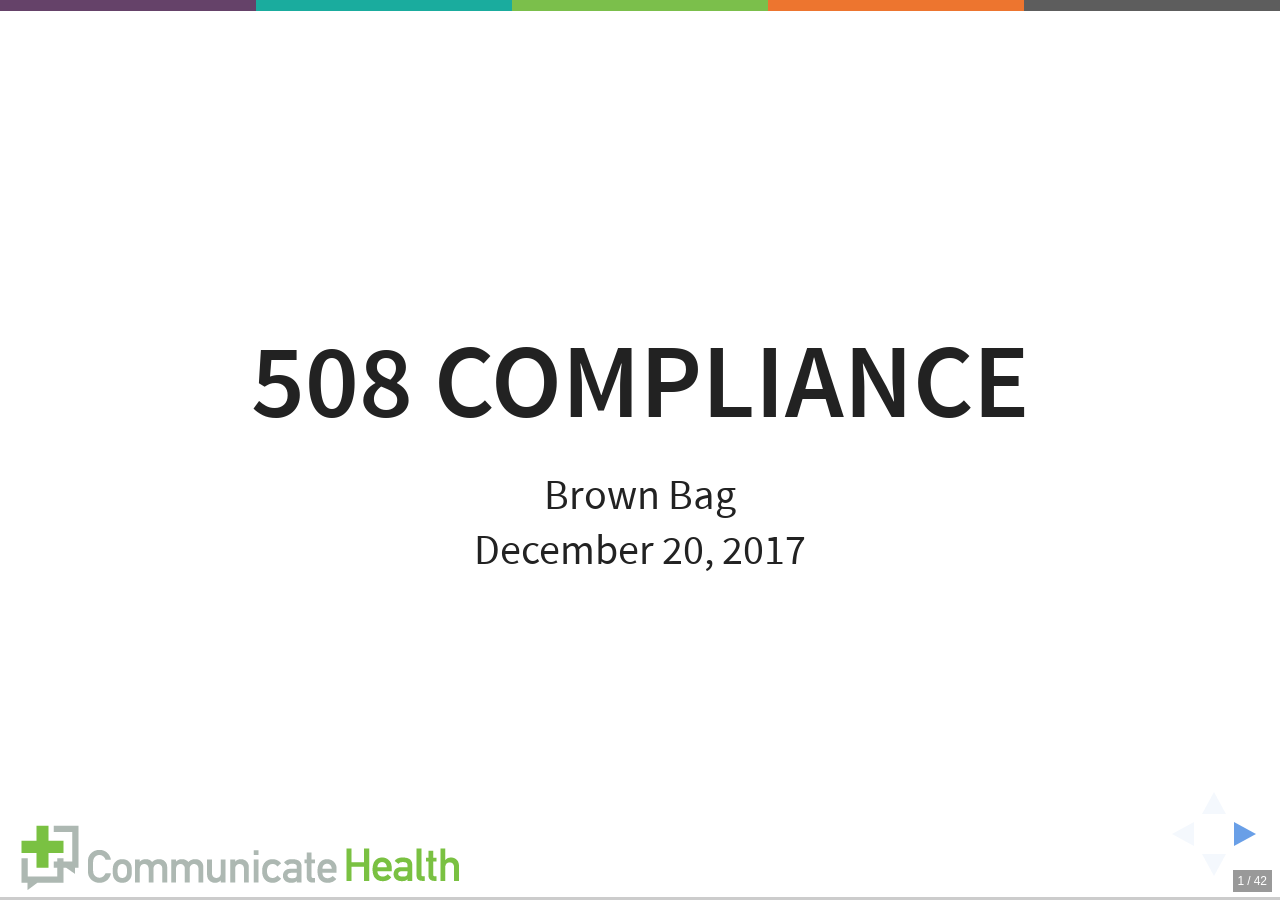
<file: 508-brown-bag/index.html>
<!doctype html>
<html lang="en">
	<head>
		<meta charset="utf-8">
		<meta name="viewport" content="width=device-width, initial-scale=1.0, maximum-scale=1.0, user-scalable=no">

		<title>508 Compliance Brown Bag</title>

		<link rel="stylesheet" href="css/reveal.css">
		<link rel="stylesheet" href="css/theme/brown-bag.css">

		<!-- Theme used for syntax highlighting of code -->
		<link rel="stylesheet" href="lib/css/zenburn.css">

		<!-- Printing and PDF exports -->
		<script>
			var link = document.createElement( 'link' );
			link.rel = 'stylesheet';
			link.type = 'text/css';
			link.href = window.location.search.match( /print-pdf/gi ) ? 'css/print/pdf.css' : 'css/print/paper.css';
			document.getElementsByTagName( 'head' )[0].appendChild( link );
		</script>
	</head>
	<body>
		<div class="reveal">
			<div class="slides">
				<section>
          <h1>508 Compliance</h1>
          <p>Brown Bag<br />
            December 20, 2017</p>
        </section>

        <section>
          <div class="unreal">
          <h2>508? What is 508?</h2>
          </div>
        </section>

        <section>
          <div class="unreal">
          <h2>Section 508 of the Rehabilitation Act of 1973</h2>
          <p>In 1998, Congress amended the Rehabilitation Act of 1973 to require Federal agencies to make their electronic and information technology accessible to people with disabilities.</p>
          <p><a href="https://www.section508.gov/content/learn/laws-and-policies" target="_blank">https://www.section508.gov/content/learn/laws-and-policies</a></p>
          </div>
        </section>

        <section>
          <div class="unreal">
          <h2>508 is about accessibility</h2>
          </div>
        </section>

        <section>
          <div class="unreal">
          <p>At CH, we often use "508" and "accessibility" to describe the same things.</p>
          <p>Accessibility is a concept that stretches beyond the specific guidelines of Section 508.</p>
          </div>
        </section>

        <section>
          <div class="unreal">
          <p>Online you may see accessiblity mentioned in shorthand as "a11y".</p>
          </div>
        </section>

        <section>
          <div class="unreal">
          <p>User-centered design is core to our work at CH.</p>
          <p>We consider the intentions and goals of our users in that process. The abilities and limitations that users bring to our work can affect their experience in many ways.</p>
          </div>
        </section>

        <section>
          <div class="unreal">
          <p>What are some user limitations that come to mind?</p>
          </div>
        </section>

        <section>
          <div class="unreal">
          <p><strong>P</strong> has Multiple Sclerosis, which affects both her vision and her ability to control a mouse. She often gets tingling in her hands that makes using a standard computer mouse for a long period of time painful and difficult.</p>
          </div>
        </section>

        <section>
          <div class="unreal">
          <p><strong>M</strong> can’t consistently tell her left from her right. Neither can 15% of adults, according to some reports. Directions on the web that tell her to go to the top left corner of the screen don’t harm her, they just momentarily make her feel stupid.</p>
          </div>
        </section>

        <section>
          <div class="unreal">
          <p><strong>Z</strong> doesn’t have what you would consider a disability. He has twins under the age of one. He’s a stay-at-home dad who has a grabby child in one arm and if he’s lucky one or two fingers free on the other hand to navigate his iPad or turn Siri on.</p>
          </div>
        </section>

        <section>
          <div class="unreal">
          <p>An Alphabet of Accessibility Issues</p>
          <p><a href="https://the-pastry-box-project.net/anne-gibson/2014-july-31" target="_blank">https://the-pastry-box-project.net/anne-gibson/2014-july-31</a></p>
          </div>
        </section>

        <section>
          <div class="unreal">
          <p>Permanent or temporary, everyone experiences limitations.</p>
          </div>
        </section>

        <section>
          <div class="unreal">
          <p>What tools and devices are used by people with special needs (temporary or permanent)?</p>
          </div>
        </section>

        <section>
          <div class="unreal">
          <p>Accessibility exists on a spectrum - <strong>you can always find ways to improve accessibility if you look hard enough.</strong></p>
          <p>It is easier to identify something that is not accessible. Much harder to say without a doubt "this is accessible".</p>
          </div>
        </section>

        <section>
          <div class="unreal">
          <h2>General accessibility concepts</h2>
          </div>
        </section>

        <section>
          <div class="unreal">
          <h2>Color contrast</h2>

          <p>The W3C Guidelines require an appropriate amount of contrast between on-screen text and it’s background.</p>
          </div>
        </section>

        <section>
          <div class="unreal">
          <h2>The magic ratios:</h2>
          <ul>
            <li>3:1 (text over 18pt, or bold)</li>
            <li>4.5:1 (all text, baseline for most clients)</li>
            <li>7:1 (hard mode)</li>
          </ul>
          </div>
        </section>

        <section>
          <div class="unreal">
          <p>Per the W3C Guideline 1.4</p>
          <p><strong>Distinguishable:</strong> Make it easier for users to see and hear content including separating foreground from background.</p>
          </div>
        </section>
        <section>
          <div class="unreal">
          <ul>
            <li><strong>1.4.3 Contrast (Minimum):</strong> The visual presentation of text and images of text has a contrast ratio of at least 4.5:1, except for the following: (Level AA)</li>
            <li><strong>Large Text:</strong> Large-scale text and images of large-scale text have a contrast ratio of at least 3:1;</li>
            <li><strong>Incidental:</strong> Text or images of text that are part of an inactive user interface component, that are pure decoration, that are not visible to anyone, or that are part of a picture that contains significant other visual content, have no contrast requirement.</li>
</ul>
</div>
</section>
<section>
  <div class="unreal">
  <ul>
            <li><strong>Logotypes:</strong> Text that is part of a logo or brand name has no minimum contrast requirement.</li>
            <li><em>Note:</em> If the logo is an image, Logotypes (text that is part of a logo or brand name) are considered essential.</li>
          </ul>
          </div>
        </section>

        <section>
          <div class="unreal">
          <ul>
            <li><strong>1.4.6 Contrast (Enhanced):</strong> The visual presentation of text and images of text has a contrast ratio of at least 7:1, except for the following: (Level AAA)</li>
            <li><strong>Large Text:</strong> Large-scale text and images of large-scale text have a contrast ratio of at least 4.5:1;</li>
          </ul>
        </div>
      </section>
      <section>
        <div class="unreal">
        <ul>
            <li><strong>Incidental:</strong> Text or images of text that are part of an inactive user interface component, that are pure decoration, that are not visible to anyone, or that are part of a picture that contains significant other visual content, have no contrast requirement.</li>
            <li><strong>Logotypes:</strong> Text that is part of a logo or brand name has no minimum contrast requirement.</li>
          </ul>
          </div>
        </section>

        <section>
          <div class="unreal">
          <h2>I am upset. How do I design things now?</h2>
          <ul>
            <li>Choose text colors that will exceed minimum contrast ratios</li>
            <li>Adjust background colors to accommodate text (e.g.; light text vs. dark background)</li>
            <li>Use lower contrast colors on non-essential items</li>
          </ul>
          </div>
        </section>

        <section>
          <div class="unreal">
          <h2>Color contrast tools</h2>
          <h2><img src="img/cca.png" alt="Color Contrast Analyser"></h2>
          </div>
        </section>
        <section>
          <div class="unreal">
            <h2>Color contrast tools</h2>

          <ul>
            <li><a href="https://snook.ca/technical/colour_contrast/colour.html" target="_blank">Snook.ca</a></li>
            <li><a href="https://developer.paciellogroup.com/resources/contrastanalyser/" target="_blank">Colour Contrast Analyzer</a></li>
            <li><a href="https://toolness.github.io/accessible-color-matrix/" target="_blank">Accessible Color Matrix</a></li>
            <li><a href="http://colorsafe.co/" target="_blank">Colorsafe.co</a></li>
          </ul>
          </div>
        </section>

        <section>
          <div class="unreal">
          <h2>Contrast Takeaways</h2>
          <ul>
            <li>Contrast concerns text and it&rsquo;s background</li>
            <li>4.5:1 is typically the minimum</li>
            <li>Non-essential elements and images do not fall under this rule (but that doesn&rsquo;t mean we should ignore contrast)</li>
            <li>Make liberal use of contrast tools to ensure you&rsquo;re meeting proper contrast ratios</li>
          </ul>
          </div>
        </section>

        <section>
          <div class="unreal">
          <h2>Microsoft Word</h2>
          <p class="center"><a href="examples/security-vulnerability-response-plan.docx">Sample accessible Word doc</a>
          </div>
        </section>

        <section>
          <div class="unreal">
          <p>Use word styles!</p>
          <p>Don't put extra spaces between paragraphs</p>
          <p>Add meta tags</p>
          </div>
        </section>

        <section>
          <div class="unreal">
          <h2>Microsoft PowerPoint</h2>
          <p class="center"><a href="examples/ODPHP-hosting-recommendations-2017.pptx">Sample accessible Powerpoint</a>
          </div>
        </section>

        <section>
          <div class="unreal">
          <p>Make sure that all text shows up in the Outline view (in the right order)</p>
          </div>
        </section>

        <section>
          <div class="unreal">
          <h2>PDF</h2>
          </div>
        </section>

        <section>
          <div class="unreal">
          <p class="center">Stuff you do in InDesign/Word will carry over (for the most part)<br><img src="img/indesign.png" alt="indesign"></p>
          </div>
        </section>

        <section>
          <div class="unreal">
          <h2>Information that gets included in PDF</h2>
          <ul>
            <li>Text (paragraph) styles</li>
            <li>Alt text</li>
            <li>Tags</li>
            <li>File info (get from your PM)</li>
          </ul>

          <p><a href="https://communicatehealth.box.com/s/51sbdhupnes8by5abm8knkyiv1pdyj70" target="_blank">You can find in-the-weeds resources (including videos!) here.</a></p>
          </div>
        </section>

        <section>
          <div class="unreal">
          <h2>Video</h2>
          </div>
        </section>

        <section>
          <div class="unreal">
          <p>Timed transcript</p>
          <p>On screen text screen should match text being read</p>
          </div>
        </section>


        <section>
          <div class="unreal">
          <h2>On the web</h2>
          <ul>
            <li>hiding content visually</li>
            <li>tab order</li>
            <li>focus, hover states</li>
            <li>form accessibility/validation</li>
            <li>caution with interactive components</li>
          </ul>
          </div>
        </section>

        <section>
          <div class="unreal">
          <p>Let&rsquo;s look at some <a href="examples/index.html" target="_blank">specific 508 examples and considerations</a>.</p>
          </div>
        </section>

        <section>
          <div class="unreal">
          <h2>Complex interactions</h2>
          <p>ONC slideshow:<br><a href="https://www.healthit.gov/playbook/pe/infographic-2/" target="_blank">https://www.healthit.gov/playbook/pe/infographic-2/</a></p>
          </div>
        </section>

        <section>
          <div class="unreal">
          <h2>Tools to identify accessibility issues</h2>
          <p><a href="https://communicatehealth.github.io/2015/06/accessibility-testing/" target="_blank">https://communicatehealth.github.io/2015/06/accessibility-testing/</a></p>
          <p><a href="https://communicatehealth.github.io/2016/01/QC-extensions/" target="_blank">https://communicatehealth.github.io/2016/01/QC-extensions/</a></p>
          </div>
        </section>

        <section>
          <div class="unreal">
          <p>What can we do to accommodate and make our work inclusive?</p>
          <p>This is the primary goal of accessibility.</p>
          </div>
        </section>

        <section>
          <div class="unreal">
          <h2>Q&amp;A</h2>
          </div>
        </section>

			</div>
		</div>

		<script src="lib/js/head.min.js"></script>
		<script src="js/reveal.js"></script>

		<script>
			// More info about config & dependencies:
			// - https://github.com/hakimel/reveal.js#configuration
			// - https://github.com/hakimel/reveal.js#dependencies
			Reveal.initialize({
        history: true,
        transition: 'fade', // none/fade/slide/convex/concave/zoom
        slideNumber: 'c/t',
        width: "100%",
        height: "100%",
        margin: 0,
        minScale: 1,
        maxScale: 1,
				dependencies: [
					{ src: 'plugin/markdown/marked.js' },
					{ src: 'plugin/markdown/markdown.js' },
					{ src: 'plugin/notes/notes.js', async: true },
					{ src: 'plugin/highlight/highlight.js', async: true, callback: function() { hljs.initHighlightingOnLoad(); } }
				]
			});
		</script>
	</body>
</html>
</file>
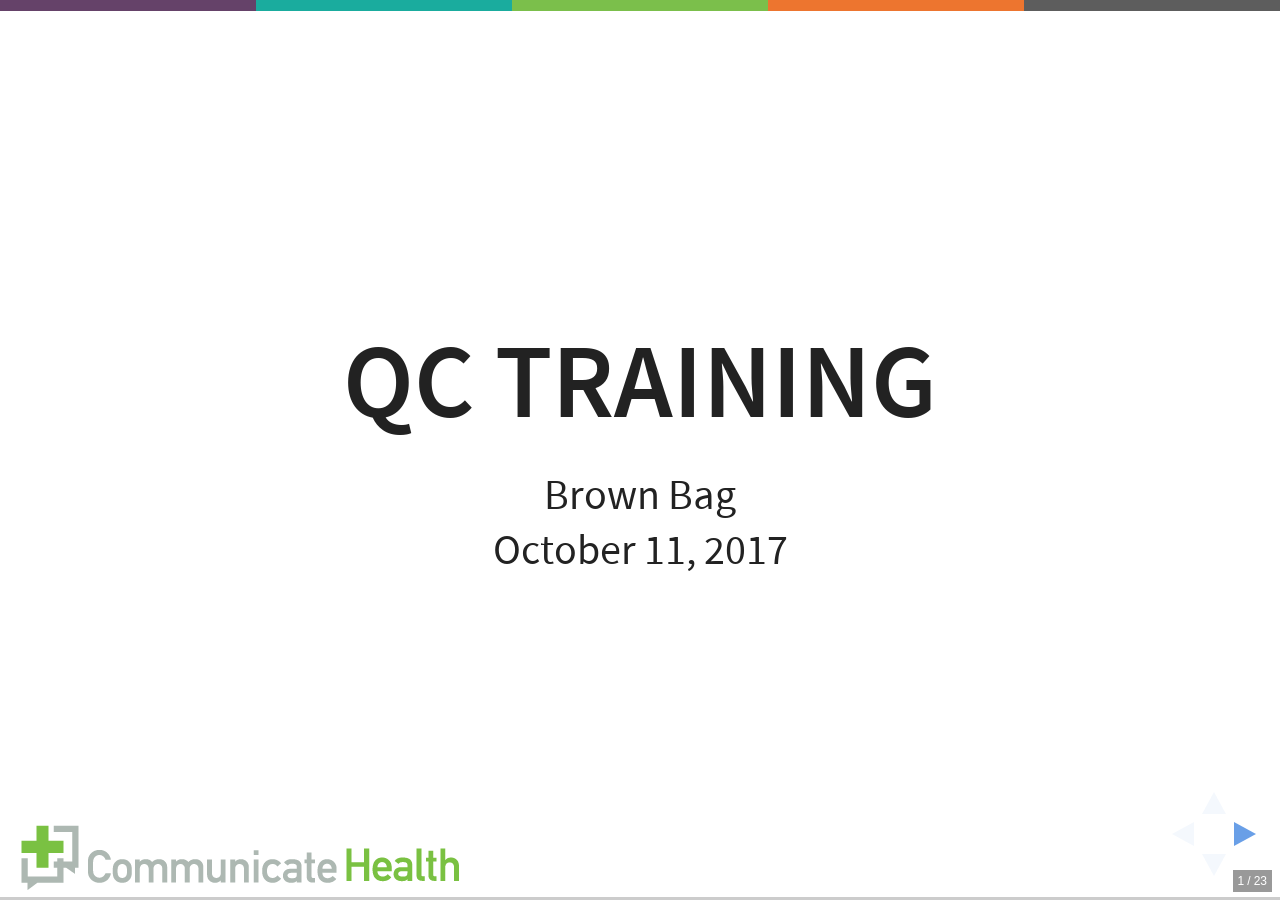
<file: qc-brown-bag/index.html>
<!doctype html>
<html lang="en">
	<head>
		<meta charset="utf-8">
		<meta name="viewport" content="width=device-width, initial-scale=1.0, maximum-scale=1.0, user-scalable=no">

		<title>QC Training Brown Bag</title>

		<link rel="stylesheet" href="css/reveal.css">
		<link rel="stylesheet" href="css/theme/brown-bag.css">

		<!-- Theme used for syntax highlighting of code -->
		<link rel="stylesheet" href="lib/css/zenburn.css">

		<!-- Printing and PDF exports -->
		<script>
			var link = document.createElement( 'link' );
			link.rel = 'stylesheet';
			link.type = 'text/css';
			link.href = window.location.search.match( /print-pdf/gi ) ? 'css/print/pdf.css' : 'css/print/paper.css';
			document.getElementsByTagName( 'head' )[0].appendChild( link );
		</script>
	</head>
	<body>
		<div class="reveal">
			<div class="slides">
				<section>
          <h1>QC Training</h1>
          <p>Brown Bag<br />
            October 11, 2017</p>
        </section>

        <section><h2>Warm up</h2></section>

        <section data-background-image="img/photo-hunt.jpg"></section>

        <section>
          <div class="float-left">
            <p>Word doc</p>
            <img data-src="img/word.png" alt="Word document to compare to a webpage">
          </div>
          <div class="float-right">
            <p>Webpage</p>
            <img data-src="img/word-webpage.png" alt="webpage to compare to a word doc">
          </div>
        </section>

        <section>
          <div class="float-left">
            <p>Mockup</p>
            <img data-src="img/mockup.png" alt="mockup to compare to a webpage">
          </div>
          <div class="float-right">
            <p>Webpage</p>
            <img data-src="img/webpage.png" alt="webpage to compare to a mockup">
          </div>
        </section>

        <section>
          <p>Billquick Report</p>
          <img data-src="img/billquick.png" alt="Billquick report">
        </section>

        <section>
          <div class="float-left">
            <img data-src="img/giraffe-left.jpg" alt="giraffe left for photo hunt">
          </div>
          <div class="float-right">
            <img data-src="img/giraffe-right.jpg" alt="giraffer right for photo hunt">
          </div>
        </section>

        <section>
          <div class="float-left">
            <img data-src="img/giraffe-left-circled.jpg" alt="giraffe left with changes marked">
          </div>
          <div class="float-right">
            <img data-src="img/giraffe-right-circled.jpg" alt="giraffe right with changes marked">
          </div>
        </section>

				<section>
          <section><h2>What is QC?</h2></section>
          <section>
            <p>Checking a product to ensure that it meets:</p>
            <ul>
              <li class="fragment fade-up">The project goals/expectations</li>
              <li class="fragment fade-up">The CH standards</li>
              <li class="fragment fade-up">General best practices</li>
            </ul>
          </section>
        </section>

        <section>
          <section><h2>Why is it important?</h2></section>
          <section><p>To ensure quality products</p></section>
          <section>
            <p>Relates to how many CH values?</p>
            <ul class="indent">
              <li class="fragment fade-up">Put the user’s needs first</li>
              <li class="fragment fade-up">Make others successful</li>
              <li class="fragment fade-up">Delight clients with the final product</li>
            </ul>
          </section>
        </section>

        <section>
          <section><h2>Types of QC</h2></section>
          <section data-transition="fade-in slide-out">
            <p>Split into teams to discuss specific types of QC for your team</p>
            <ul>
              <li class="fragment fade-up">What does QC look like in your role on a project team?</li>
              <li class="fragment fade-up">What are the questions you ask when you QC?</li>
              <li class="fragment fade-up">What tools and systems do you use to QC?</li>
            </ul>
            <p class="fragment fade-up">Feel free to reference the QC List Google Doc:<br /><a href="https://communicatehealth.github.io/qc-brown-bag/qc-list.html">https://communicatehealth.github.io/qc-brown-bag/qc-list.html</a></p>
          </section>
          <section data-transition="slide">
            <table>
              <tr>
                <td>Jaya</td>
                <td>Jason</td>
                <td>Amy</td>
                <td>Corinne</td>
                <td>David</td>
                <td>Aleah</td>
                <td>Kelsey</td>
                <td>Blythe</td>
              </tr>
              <tr>
                <td>Katie</td>
                <td>Jeff</td>
                <td>Grace</td>
                <td>Janel</td>
                <td>De Lisa</td>
                <td>Alana</td>
                <td>Kim</td>
                <td>Caroline</td>
              </tr>
              <tr>
                <td>Megan</td>
                <td>Jocelyn</td>
                <td>Jenna</td>
                <td>Lizzie</td>
                <td>Elise</td>
                <td>Aria</td>
                <td>Rachel O</td>
                <td>Laura</td>
              </tr>
              <tr>
                <td>Rachel P</td>
                <td>Mike</td>
                <td>Margaret</td>
                <td>Huijuan</td>
                <td>Mareika</td>
                <td>Ayanna</td>
                <td>Sami</td>
                <td>Rebecca</td>
              </tr>
              <tr>
                <td>Katrina</td>
                <td>Vicki</td>
                <td>Nicole</td>
                <td>Raven</td>
                <td>Sarah N</td>
                <td>Luisa</td>
                <td>Beth</td>
                <td>Susan</td>
              </tr>
            </table>
          </section>
        </section>

        <section>
          <h2>Level of Deliverable</h2>
          <ul>
            <li class="fragment fade-up">Formal vs. Informal</li>
            <li class="fragment fade-up">Client vs. Internal</li>
            <li class="fragment fade-up">Static vs. Interactive/web-based</li>
          </ul>
        </section>

        <section>
          <section data-transition="concave-out">
            <h2>Making a QC Plan</h2>
            <p class="fragment fade-up">Start with the Product Brief</p>
            <p class="fragment fade-up">Turn project requirements into testable statements</p>
          </section>
          <section data-transition="concave">
            <p>Turn project requirements into testable statements</p>
            <p>Exercises</p>
            <aside class="fragment fade-right float-left">
              <h3>PPH Image Tagging</h3>
              <p><a href="http://v2.picturepublichealth.com/productdisplay/59a6e4369462f">http://v2.picturepublichealth.com/<br />productdisplay/59a6e4369462f</a></p>
              <p>When photos are tagged with a structured tag they should inherit all of the parent tags</p>
            </aside>
            <aside class="fragment fade-left float-right">
              <h3>PPH Account Creation</h3>
              <p><a href="http://v2.picturepublichealth.com/user/register">http://v2.picturepublichealth.com/user/register</a></p>
              <p>If a user attempts to create an account with a username or email address that is already registered then they should receive an error</p>
            </aside>
          </section>
        </section>

        <section>
          <section><h2>Website QC</h2></section>
          <section>
            <p>Master QC Template:</p>
            <p><a href="https://communicatehealth.github.io/qc-brown-bag/qc-template.html">https://communicatehealth.github.io/qc-brown-bag/qc-template.html</a></p>
          </section>
          <section>
            <h3>What to look for</h3>
            <p class="fragment fade-up">Requirements</p>
            <p class="fragment fade-up">Best Practices</p>
            <aside class="notes">
              <p>Health Literacy Online guidelines into a QC checklist</p>
              <p>Proper use of headers for hierarchy: H1, H2, H3, etc</p>
              <p>More space above than below a header</p>
            </aside>
          </section>
          <section><p>Automated testing</p></section>
        </section>
			</div>
		</div>

		<script src="lib/js/head.min.js"></script>
		<script src="js/reveal.js"></script>

		<script>
			// More info about config & dependencies:
			// - https://github.com/hakimel/reveal.js#configuration
			// - https://github.com/hakimel/reveal.js#dependencies
			Reveal.initialize({
        history: true,
        transition: 'fade', // none/fade/slide/convex/concave/zoom
        slideNumber: 'c/t',
        width: "100%",
        height: "100%",
        margin: 0,
        minScale: 1,
        maxScale: 1,
				dependencies: [
					{ src: 'plugin/markdown/marked.js' },
					{ src: 'plugin/markdown/markdown.js' },
					{ src: 'plugin/notes/notes.js', async: true },
					{ src: 'plugin/highlight/highlight.js', async: true, callback: function() { hljs.initHighlightingOnLoad(); } }
				]
			});
		</script>
	</body>
</html>
</file>
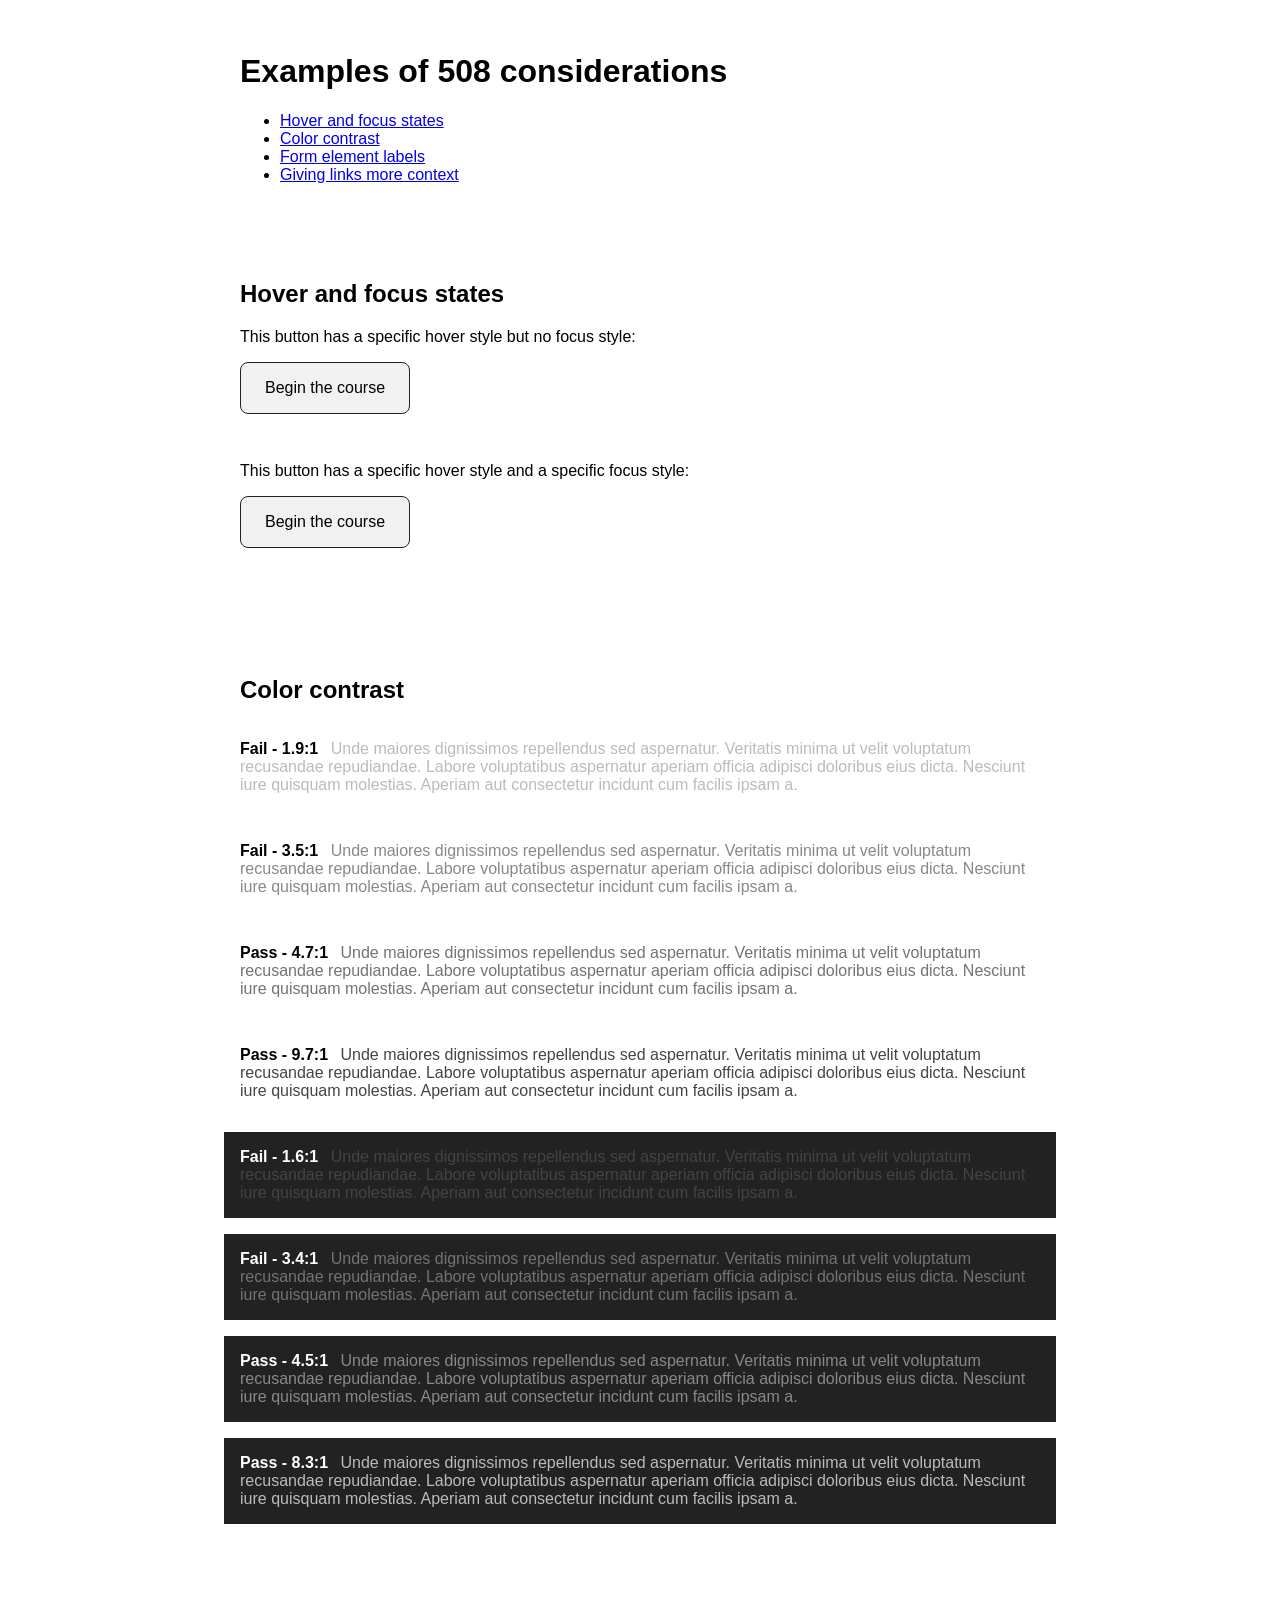
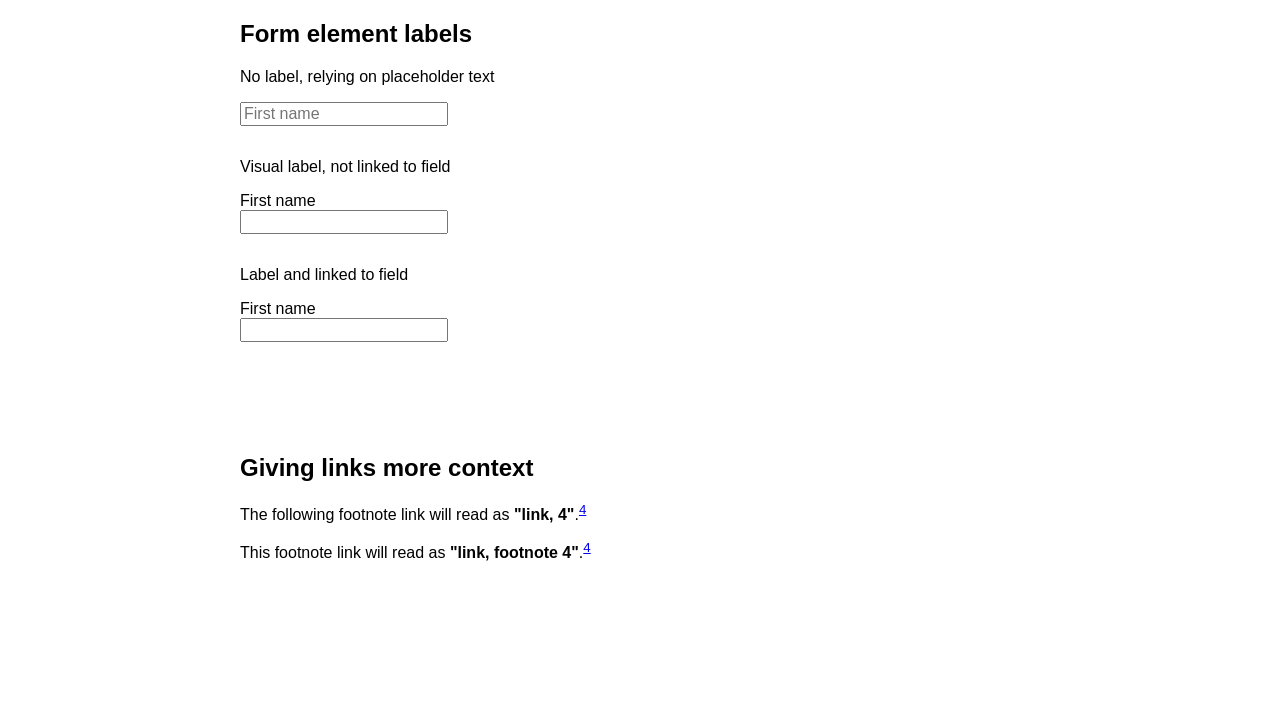
<file: 508-brown-bag/examples/index.html>
<!DOCTYPE html>
<html lang="en">
<head>
  <meta charset="utf-8">
  <meta http-equiv="X-UA-Compatible" content="IE=edge">
  <meta name="viewport" content="width=device-width, initial-scale=1">
  <title>Examples</title>
  <link rel="stylesheet" href="style.css">
</head>

<body>
<ul class="skip-links">
  <li><a href="#top">Skip to content</a></li>
</ul>

<h1>Examples of 508 considerations</h1>

<ul>
  <li><a href="#focus">Hover and focus states</a></li>
  <li><a href="#contrast">Color contrast</a></li>
  <li><a href="#input">Form element labels</a></li>
  <li><a href="#label">Giving links more context</a></li>
</ul>

<section id="content">
  <h2 id="focus">Hover and focus states</h2>

  <p>This button has a specific hover style but no focus style:</p>
  <a href="#" class="btn btn-nofocus">Begin the course</a>

  <p>This button has a specific hover style and a specific focus style:</p>
  <a href="#" class="btn btn-focus">Begin the course</a>
</section>

<section>
  <h2 id="contrast">Color contrast</h2>

  <p class="contrast contrast-1"><strong>Fail - 1.9:1</strong> Unde maiores dignissimos repellendus sed aspernatur. Veritatis minima ut velit voluptatum recusandae repudiandae. Labore voluptatibus aspernatur aperiam officia adipisci doloribus eius dicta. Nesciunt iure quisquam molestias. Aperiam aut consectetur incidunt cum facilis ipsam a.</p>

  <p class="contrast contrast-2"><strong>Fail - 3.5:1</strong> Unde maiores dignissimos repellendus sed aspernatur. Veritatis minima ut velit voluptatum recusandae repudiandae. Labore voluptatibus aspernatur aperiam officia adipisci doloribus eius dicta. Nesciunt iure quisquam molestias. Aperiam aut consectetur incidunt cum facilis ipsam a.</p>

  <p class="contrast contrast-3"><strong>Pass - 4.7:1</strong> Unde maiores dignissimos repellendus sed aspernatur. Veritatis minima ut velit voluptatum recusandae repudiandae. Labore voluptatibus aspernatur aperiam officia adipisci doloribus eius dicta. Nesciunt iure quisquam molestias. Aperiam aut consectetur incidunt cum facilis ipsam a.</p>

  <p class="contrast contrast-4"><strong>Pass - 9.7:1</strong> Unde maiores dignissimos repellendus sed aspernatur. Veritatis minima ut velit voluptatum recusandae repudiandae. Labore voluptatibus aspernatur aperiam officia adipisci doloribus eius dicta. Nesciunt iure quisquam molestias. Aperiam aut consectetur incidunt cum facilis ipsam a.</p>

  <p class="contrast contrast-dark contrast-8"><strong>Fail - 1.6:1</strong> Unde maiores dignissimos repellendus sed aspernatur. Veritatis minima ut velit voluptatum recusandae repudiandae. Labore voluptatibus aspernatur aperiam officia adipisci doloribus eius dicta. Nesciunt iure quisquam molestias. Aperiam aut consectetur incidunt cum facilis ipsam a.</p>

  <p class="contrast contrast-dark contrast-7"><strong>Fail - 3.4:1</strong> Unde maiores dignissimos repellendus sed aspernatur. Veritatis minima ut velit voluptatum recusandae repudiandae. Labore voluptatibus aspernatur aperiam officia adipisci doloribus eius dicta. Nesciunt iure quisquam molestias. Aperiam aut consectetur incidunt cum facilis ipsam a.</p>

  <p class="contrast contrast-dark contrast-6"><strong>Pass - 4.5:1</strong> Unde maiores dignissimos repellendus sed aspernatur. Veritatis minima ut velit voluptatum recusandae repudiandae. Labore voluptatibus aspernatur aperiam officia adipisci doloribus eius dicta. Nesciunt iure quisquam molestias. Aperiam aut consectetur incidunt cum facilis ipsam a.</p>

  <p class="contrast contrast-dark contrast-5"><strong>Pass - 8.3:1</strong> Unde maiores dignissimos repellendus sed aspernatur. Veritatis minima ut velit voluptatum recusandae repudiandae. Labore voluptatibus aspernatur aperiam officia adipisci doloribus eius dicta. Nesciunt iure quisquam molestias. Aperiam aut consectetur incidunt cum facilis ipsam a.</p>

</section>

<section>
  <h2 id="input">Form element labels</h2>
  <p>No label, relying on placeholder text</p>
  <p class="space-bottom"><input type="text" placeholder="First name"></p>
  <p>Visual label, not linked to field</p>
  <p class="space-bottom">First name<br><input type="text"></p>
  <p>Label and linked to field</p>
  <p class="space-bottom"><label for="firstname">First name</label><br><input id="firstname" type="text"></p>
</section>

<section>
  <h2 id="label">Giving links more context</h2>
  <p>The following footnote link will read as <strong>"link, 4"</strong>.<sup><a href="#">4</a></sup></p>
  <p>This footnote link will read as <strong>"link, footnote 4"</strong>.<sup><a href="#" aria-label="footnote 4">4</a></sup></p>
</section>

</body>
</html>
</file>
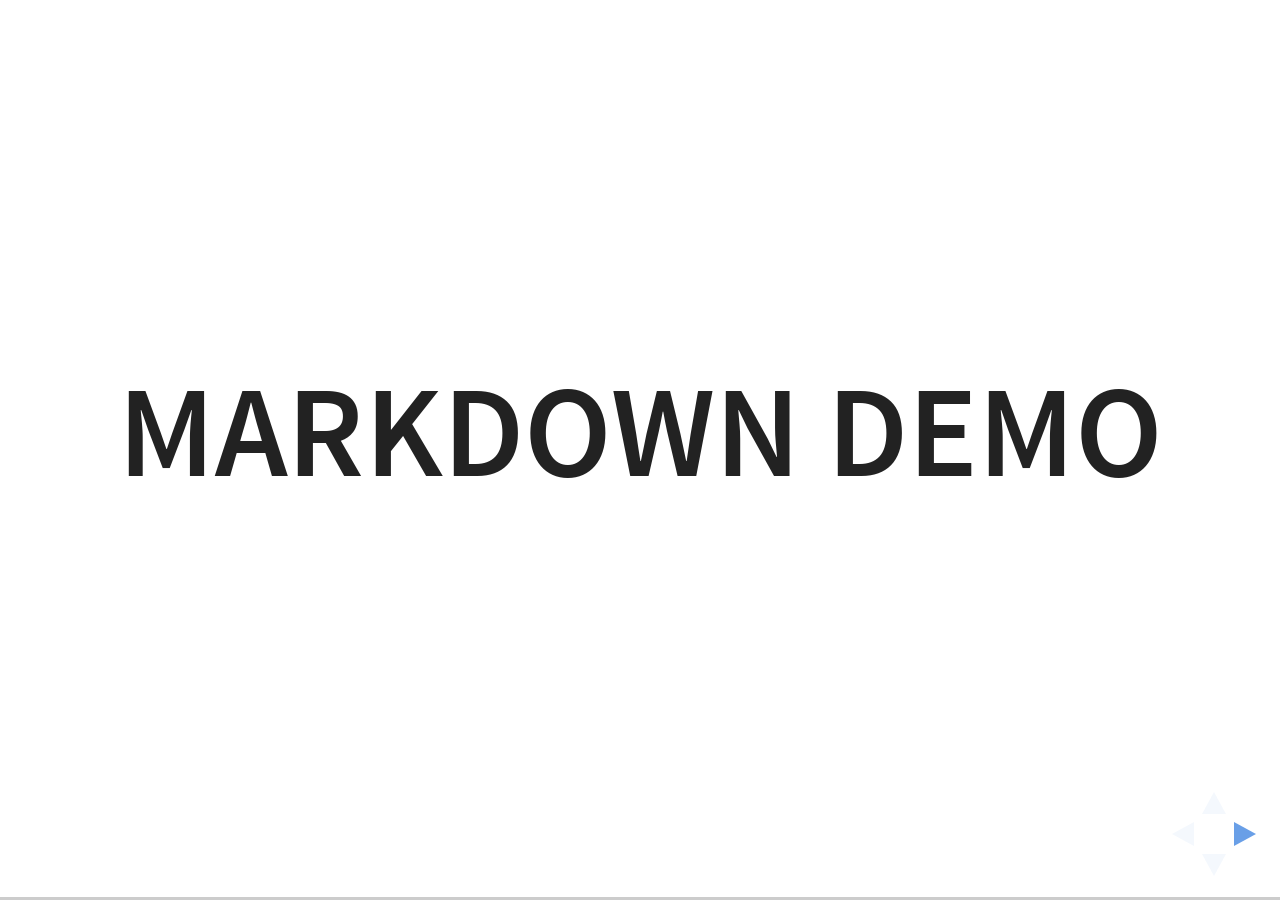
<file: 508-brown-bag/plugin/markdown/example.html>
<!doctype html>
<html lang="en">

	<head>
		<meta charset="utf-8">

		<title>reveal.js - Markdown Demo</title>

		<link rel="stylesheet" href="../../css/reveal.css">
		<link rel="stylesheet" href="../../css/theme/white.css" id="theme">

        <link rel="stylesheet" href="../../lib/css/zenburn.css">
	</head>

	<body>

		<div class="reveal">

			<div class="slides">

                <!-- Use external markdown resource, separate slides by three newlines; vertical slides by two newlines -->
                <section data-markdown="example.md" data-separator="^\n\n\n" data-separator-vertical="^\n\n"></section>

                <!-- Slides are separated by three dashes (quick 'n dirty regular expression) -->
                <section data-markdown data-separator="---">
                    <script type="text/template">
                        ## Demo 1
                        Slide 1
                        ---
                        ## Demo 1
                        Slide 2
                        ---
                        ## Demo 1
                        Slide 3
                    </script>
                </section>

                <!-- Slides are separated by newline + three dashes + newline, vertical slides identical but two dashes -->
                <section data-markdown data-separator="^\n---\n$" data-separator-vertical="^\n--\n$">
                    <script type="text/template">
                        ## Demo 2
                        Slide 1.1

                        --

                        ## Demo 2
                        Slide 1.2

                        ---

                        ## Demo 2
                        Slide 2
                    </script>
                </section>

                <!-- No "extra" slides, since there are no separators defined (so they'll become horizontal rulers) -->
                <section data-markdown>
                    <script type="text/template">
                        A

                        ---

                        B

                        ---

                        C
                    </script>
                </section>

                <!-- Slide attributes -->
                <section data-markdown>
                    <script type="text/template">
                        <!-- .slide: data-background="#000000" -->
                        ## Slide attributes
                    </script>
                </section>

                <!-- Element attributes -->
                <section data-markdown>
                    <script type="text/template">
                        ## Element attributes
                        - Item 1 <!-- .element: class="fragment" data-fragment-index="2" -->
                        - Item 2 <!-- .element: class="fragment" data-fragment-index="1" -->
                    </script>
                </section>

                <!-- Code -->
                <section data-markdown>
                    <script type="text/template">
                        ```php
                        public function foo()
                        {
                            $foo = array(
                                'bar' => 'bar'
                            )
                        }
                        ```
                    </script>
                </section>

            </div>
		</div>

		<script src="../../lib/js/head.min.js"></script>
		<script src="../../js/reveal.js"></script>

		<script>

			Reveal.initialize({
				controls: true,
				progress: true,
				history: true,
				center: true,

				// Optional libraries used to extend on reveal.js
				dependencies: [
					{ src: '../../lib/js/classList.js', condition: function() { return !document.body.classList; } },
					{ src: 'marked.js', condition: function() { return !!document.querySelector( '[data-markdown]' ); } },
                    { src: 'markdown.js', condition: function() { return !!document.querySelector( '[data-markdown]' ); } },
                    { src: '../highlight/highlight.js', async: true, callback: function() { hljs.initHighlightingOnLoad(); } },
					{ src: '../notes/notes.js' }
				]
			});

		</script>

	</body>
</html>
</file>
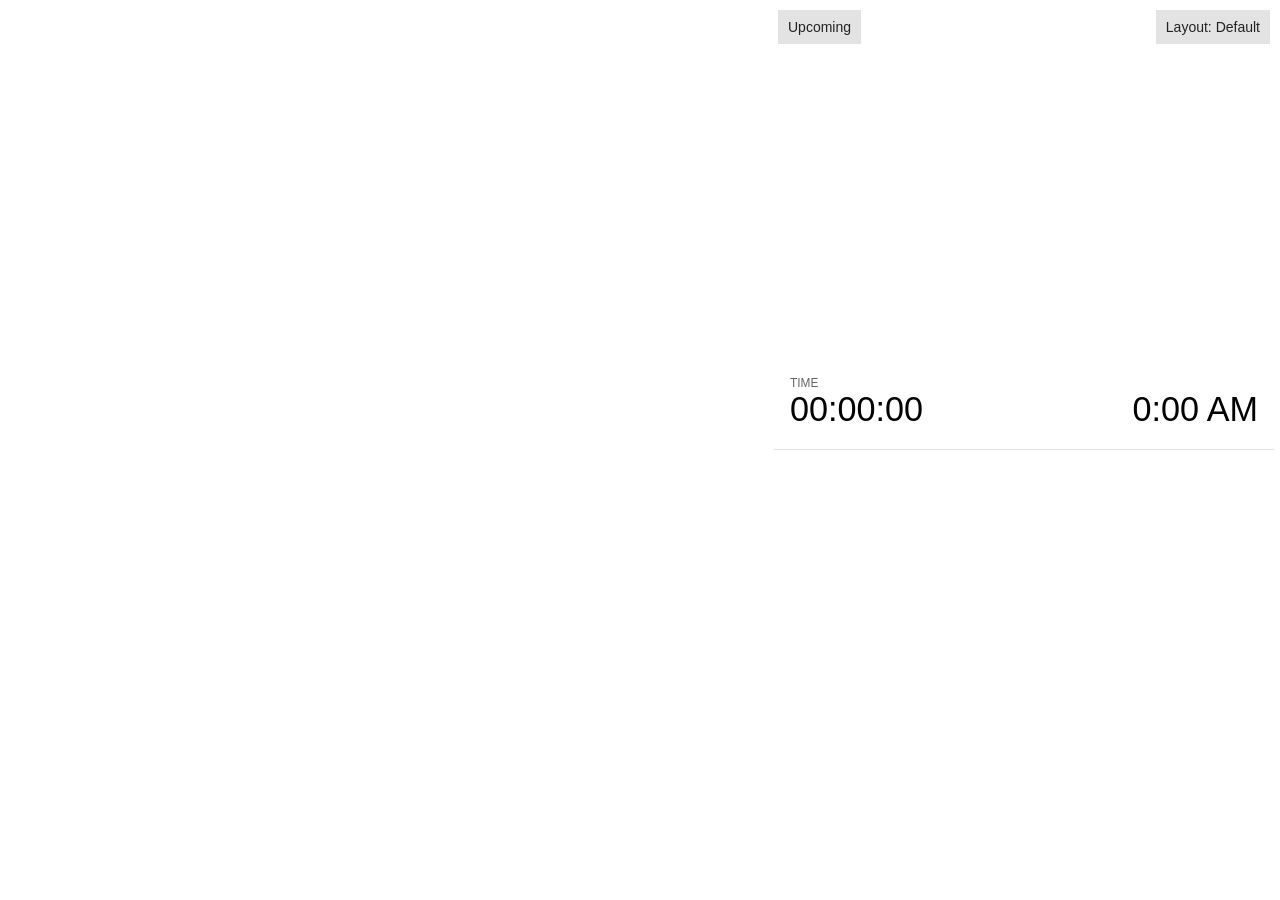
<file: 508-brown-bag/plugin/notes/notes.html>
<!doctype html>
<html lang="en">
	<head>
		<meta charset="utf-8">

		<title>reveal.js - Slide Notes</title>

		<style>
			body {
				font-family: Helvetica;
				font-size: 18px;
			}

			#current-slide,
			#upcoming-slide,
			#speaker-controls {
				padding: 6px;
				box-sizing: border-box;
				-moz-box-sizing: border-box;
			}

			#current-slide iframe,
			#upcoming-slide iframe {
				width: 100%;
				height: 100%;
				border: 1px solid #ddd;
			}

			#current-slide .label,
			#upcoming-slide .label {
				position: absolute;
				top: 10px;
				left: 10px;
				z-index: 2;
			}

			.overlay-element {
				height: 34px;
				line-height: 34px;
				padding: 0 10px;
				text-shadow: none;
				background: rgba( 220, 220, 220, 0.8 );
				color: #222;
				font-size: 14px;
			}

			.overlay-element.interactive:hover {
				background: rgba( 220, 220, 220, 1 );
			}

			#current-slide {
				position: absolute;
				width: 60%;
				height: 100%;
				top: 0;
				left: 0;
				padding-right: 0;
			}

			#upcoming-slide {
				position: absolute;
				width: 40%;
				height: 40%;
				right: 0;
				top: 0;
			}

			/* Speaker controls */
			#speaker-controls {
				position: absolute;
				top: 40%;
				right: 0;
				width: 40%;
				height: 60%;
				overflow: auto;
				font-size: 18px;
			}

				.speaker-controls-time.hidden,
				.speaker-controls-notes.hidden {
					display: none;
				}

				.speaker-controls-time .label,
				.speaker-controls-pace .label,
				.speaker-controls-notes .label {
					text-transform: uppercase;
					font-weight: normal;
					font-size: 0.66em;
					color: #666;
					margin: 0;
				}

				.speaker-controls-time, .speaker-controls-pace {
					border-bottom: 1px solid rgba( 200, 200, 200, 0.5 );
					margin-bottom: 10px;
					padding: 10px 16px;
					padding-bottom: 20px;
					cursor: pointer;
				}

				.speaker-controls-time .reset-button {
					opacity: 0;
					float: right;
					color: #666;
					text-decoration: none;
				}
				.speaker-controls-time:hover .reset-button {
					opacity: 1;
				}

				.speaker-controls-time .timer,
				.speaker-controls-time .clock {
					width: 50%;
				}

				.speaker-controls-time .timer,
				.speaker-controls-time .clock,
				.speaker-controls-time .pacing .hours-value,
				.speaker-controls-time .pacing .minutes-value,
				.speaker-controls-time .pacing .seconds-value {
					font-size: 1.9em;
				}

				.speaker-controls-time .timer {
					float: left;
				}

				.speaker-controls-time .clock {
					float: right;
					text-align: right;
				}

				.speaker-controls-time span.mute {
					opacity: 0.3;
				}

				.speaker-controls-time .pacing-title {
					margin-top: 5px;
				}

				.speaker-controls-time .pacing.ahead {
					color: blue;
				}

				.speaker-controls-time .pacing.on-track {
					color: green;
				}

				.speaker-controls-time .pacing.behind {
					color: red;
				}

				.speaker-controls-notes {
					padding: 10px 16px;
				}

				.speaker-controls-notes .value {
					margin-top: 5px;
					line-height: 1.4;
					font-size: 1.2em;
				}

			/* Layout selector */
			#speaker-layout {
				position: absolute;
				top: 10px;
				right: 10px;
				color: #222;
				z-index: 10;
			}
				#speaker-layout select {
					position: absolute;
					width: 100%;
					height: 100%;
					top: 0;
					left: 0;
					border: 0;
					box-shadow: 0;
					cursor: pointer;
					opacity: 0;

					font-size: 1em;
					background-color: transparent;

					-moz-appearance: none;
					-webkit-appearance: none;
					-webkit-tap-highlight-color: rgba(0, 0, 0, 0);
				}

				#speaker-layout select:focus {
					outline: none;
					box-shadow: none;
				}

			.clear {
				clear: both;
			}

			/* Speaker layout: Wide */
			body[data-speaker-layout="wide"] #current-slide,
			body[data-speaker-layout="wide"] #upcoming-slide {
				width: 50%;
				height: 45%;
				padding: 6px;
			}

			body[data-speaker-layout="wide"] #current-slide {
				top: 0;
				left: 0;
			}

			body[data-speaker-layout="wide"] #upcoming-slide {
				top: 0;
				left: 50%;
			}

			body[data-speaker-layout="wide"] #speaker-controls {
				top: 45%;
				left: 0;
				width: 100%;
				height: 50%;
				font-size: 1.25em;
			}

			/* Speaker layout: Tall */
			body[data-speaker-layout="tall"] #current-slide,
			body[data-speaker-layout="tall"] #upcoming-slide {
				width: 45%;
				height: 50%;
				padding: 6px;
			}

			body[data-speaker-layout="tall"] #current-slide {
				top: 0;
				left: 0;
			}

			body[data-speaker-layout="tall"] #upcoming-slide {
				top: 50%;
				left: 0;
			}

			body[data-speaker-layout="tall"] #speaker-controls {
				padding-top: 40px;
				top: 0;
				left: 45%;
				width: 55%;
				height: 100%;
				font-size: 1.25em;
			}

			/* Speaker layout: Notes only */
			body[data-speaker-layout="notes-only"] #current-slide,
			body[data-speaker-layout="notes-only"] #upcoming-slide {
				display: none;
			}

			body[data-speaker-layout="notes-only"] #speaker-controls {
				padding-top: 40px;
				top: 0;
				left: 0;
				width: 100%;
				height: 100%;
				font-size: 1.25em;
			}

			@media screen and (max-width: 1080px) {
				body[data-speaker-layout="default"] #speaker-controls {
					font-size: 16px;
				}
			}

			@media screen and (max-width: 900px) {
				body[data-speaker-layout="default"] #speaker-controls {
					font-size: 14px;
				}
			}

			@media screen and (max-width: 800px) {
				body[data-speaker-layout="default"] #speaker-controls {
					font-size: 12px;
				}
			}

		</style>
	</head>

	<body>

		<div id="current-slide"></div>
		<div id="upcoming-slide"><span class="overlay-element label">Upcoming</span></div>
		<div id="speaker-controls">
			<div class="speaker-controls-time">
				<h4 class="label">Time <span class="reset-button">Click to Reset</span></h4>
				<div class="clock">
					<span class="clock-value">0:00 AM</span>
				</div>
				<div class="timer">
					<span class="hours-value">00</span><span class="minutes-value">:00</span><span class="seconds-value">:00</span>
				</div>
				<div class="clear"></div>

				<h4 class="label pacing-title" style="display: none">Pacing – Time to finish current slide</h4>
				<div class="pacing" style="display: none">
					<span class="hours-value">00</span><span class="minutes-value">:00</span><span class="seconds-value">:00</span>
				</div>
			</div>

			<div class="speaker-controls-notes hidden">
				<h4 class="label">Notes</h4>
				<div class="value"></div>
			</div>
		</div>
		<div id="speaker-layout" class="overlay-element interactive">
			<span class="speaker-layout-label"></span>
			<select class="speaker-layout-dropdown"></select>
		</div>

		<script src="../../plugin/markdown/marked.js"></script>
		<script>

			(function() {

				var notes,
					notesValue,
					currentState,
					currentSlide,
					upcomingSlide,
					layoutLabel,
					layoutDropdown,
					connected = false;

				var SPEAKER_LAYOUTS = {
					'default': 'Default',
					'wide': 'Wide',
					'tall': 'Tall',
					'notes-only': 'Notes only'
				};

				setupLayout();

				window.addEventListener( 'message', function( event ) {

					var data = JSON.parse( event.data );

					// The overview mode is only useful to the reveal.js instance
					// where navigation occurs so we don't sync it
					if( data.state ) delete data.state.overview;

					// Messages sent by the notes plugin inside of the main window
					if( data && data.namespace === 'reveal-notes' ) {
						if( data.type === 'connect' ) {
							handleConnectMessage( data );
						}
						else if( data.type === 'state' ) {
							handleStateMessage( data );
						}
					}
					// Messages sent by the reveal.js inside of the current slide preview
					else if( data && data.namespace === 'reveal' ) {
						if( /ready/.test( data.eventName ) ) {
							// Send a message back to notify that the handshake is complete
							window.opener.postMessage( JSON.stringify({ namespace: 'reveal-notes', type: 'connected'} ), '*' );
						}
						else if( /slidechanged|fragmentshown|fragmenthidden|paused|resumed/.test( data.eventName ) && currentState !== JSON.stringify( data.state ) ) {

							window.opener.postMessage( JSON.stringify({ method: 'setState', args: [ data.state ]} ), '*' );

						}
					}

				} );

				/**
				 * Called when the main window is trying to establish a
				 * connection.
				 */
				function handleConnectMessage( data ) {

					if( connected === false ) {
						connected = true;

						setupIframes( data );
						setupKeyboard();
						setupNotes();
						setupTimer();
					}

				}

				/**
				 * Called when the main window sends an updated state.
				 */
				function handleStateMessage( data ) {

					// Store the most recently set state to avoid circular loops
					// applying the same state
					currentState = JSON.stringify( data.state );

					// No need for updating the notes in case of fragment changes
					if ( data.notes ) {
						notes.classList.remove( 'hidden' );
						notesValue.style.whiteSpace = data.whitespace;
						if( data.markdown ) {
							notesValue.innerHTML = marked( data.notes );
						}
						else {
							notesValue.innerHTML = data.notes;
						}
					}
					else {
						notes.classList.add( 'hidden' );
					}

					// Update the note slides
					currentSlide.contentWindow.postMessage( JSON.stringify({ method: 'setState', args: [ data.state ] }), '*' );
					upcomingSlide.contentWindow.postMessage( JSON.stringify({ method: 'setState', args: [ data.state ] }), '*' );
					upcomingSlide.contentWindow.postMessage( JSON.stringify({ method: 'next' }), '*' );

				}

				// Limit to max one state update per X ms
				handleStateMessage = debounce( handleStateMessage, 200 );

				/**
				 * Forward keyboard events to the current slide window.
				 * This enables keyboard events to work even if focus
				 * isn't set on the current slide iframe.
				 */
				function setupKeyboard() {

					document.addEventListener( 'keydown', function( event ) {
						currentSlide.contentWindow.postMessage( JSON.stringify({ method: 'triggerKey', args: [ event.keyCode ] }), '*' );
					} );

				}

				/**
				 * Creates the preview iframes.
				 */
				function setupIframes( data ) {

					var params = [
						'receiver',
						'progress=false',
						'history=false',
						'transition=none',
						'autoSlide=0',
						'backgroundTransition=none'
					].join( '&' );

					var urlSeparator = /\?/.test(data.url) ? '&' : '?';
					var hash = '#/' + data.state.indexh + '/' + data.state.indexv;
					var currentURL = data.url + urlSeparator + params + '&postMessageEvents=true' + hash;
					var upcomingURL = data.url + urlSeparator + params + '&controls=false' + hash;

					currentSlide = document.createElement( 'iframe' );
					currentSlide.setAttribute( 'width', 1280 );
					currentSlide.setAttribute( 'height', 1024 );
					currentSlide.setAttribute( 'src', currentURL );
					document.querySelector( '#current-slide' ).appendChild( currentSlide );

					upcomingSlide = document.createElement( 'iframe' );
					upcomingSlide.setAttribute( 'width', 640 );
					upcomingSlide.setAttribute( 'height', 512 );
					upcomingSlide.setAttribute( 'src', upcomingURL );
					document.querySelector( '#upcoming-slide' ).appendChild( upcomingSlide );

				}

				/**
				 * Setup the notes UI.
				 */
				function setupNotes() {

					notes = document.querySelector( '.speaker-controls-notes' );
					notesValue = document.querySelector( '.speaker-controls-notes .value' );

				}

				function getTimings() {

					var slides = Reveal.getSlides();
					var defaultTiming = Reveal.getConfig().defaultTiming;
					if (defaultTiming == null) {
						return null;
					}
					var timings = [];
					for ( var i in slides ) {
						var slide = slides[i];
						var timing = defaultTiming;
						if( slide.hasAttribute( 'data-timing' )) {
							var t = slide.getAttribute( 'data-timing' );
							timing = parseInt(t);
							if( isNaN(timing) ) {
								console.warn("Could not parse timing '" + t + "' of slide " + i + "; using default of " + defaultTiming);
								timing = defaultTiming;
							}
						}
						timings.push(timing);
					}
					return timings;

				}

				/**
				 * Return the number of seconds allocated for presenting
				 * all slides up to and including this one.
				 */
				function getTimeAllocated(timings) {

					var slides = Reveal.getSlides();
					var allocated = 0;
					var currentSlide = Reveal.getSlidePastCount();
					for (var i in slides.slice(0, currentSlide + 1)) {
						allocated += timings[i];
					}
					return allocated;

				}

				/**
				 * Create the timer and clock and start updating them
				 * at an interval.
				 */
				function setupTimer() {

					var start = new Date(),
					timeEl = document.querySelector( '.speaker-controls-time' ),
					clockEl = timeEl.querySelector( '.clock-value' ),
					hoursEl = timeEl.querySelector( '.hours-value' ),
					minutesEl = timeEl.querySelector( '.minutes-value' ),
					secondsEl = timeEl.querySelector( '.seconds-value' ),
					pacingTitleEl = timeEl.querySelector( '.pacing-title' ),
					pacingEl = timeEl.querySelector( '.pacing' ),
					pacingHoursEl = pacingEl.querySelector( '.hours-value' ),
					pacingMinutesEl = pacingEl.querySelector( '.minutes-value' ),
					pacingSecondsEl = pacingEl.querySelector( '.seconds-value' );

					var timings = getTimings();
					if (timings !== null) {
						pacingTitleEl.style.removeProperty('display');
						pacingEl.style.removeProperty('display');
					}

					function _displayTime( hrEl, minEl, secEl, time) {

						var sign = Math.sign(time) == -1 ? "-" : "";
						time = Math.abs(Math.round(time / 1000));
						var seconds = time % 60;
						var minutes = Math.floor( time / 60 ) % 60 ;
						var hours = Math.floor( time / ( 60 * 60 )) ;
						hrEl.innerHTML = sign + zeroPadInteger( hours );
						if (hours == 0) {
							hrEl.classList.add( 'mute' );
						}
						else {
							hrEl.classList.remove( 'mute' );
						}
						minEl.innerHTML = ':' + zeroPadInteger( minutes );
						if (hours == 0 && minutes == 0) {
							minEl.classList.add( 'mute' );
						}
						else {
							minEl.classList.remove( 'mute' );
						}
						secEl.innerHTML = ':' + zeroPadInteger( seconds );
					}

					function _updateTimer() {

						var diff, hours, minutes, seconds,
						now = new Date();

						diff = now.getTime() - start.getTime();

						clockEl.innerHTML = now.toLocaleTimeString( 'en-US', { hour12: true, hour: '2-digit', minute:'2-digit' } );
						_displayTime( hoursEl, minutesEl, secondsEl, diff );
						if (timings !== null) {
							_updatePacing(diff);
						}

					}

					function _updatePacing(diff) {

						var slideEndTiming = getTimeAllocated(timings) * 1000;
						var currentSlide = Reveal.getSlidePastCount();
						var currentSlideTiming = timings[currentSlide] * 1000;
						var timeLeftCurrentSlide = slideEndTiming - diff;
						if (timeLeftCurrentSlide < 0) {
							pacingEl.className = 'pacing behind';
						}
						else if (timeLeftCurrentSlide < currentSlideTiming) {
							pacingEl.className = 'pacing on-track';
						}
						else {
							pacingEl.className = 'pacing ahead';
						}
						_displayTime( pacingHoursEl, pacingMinutesEl, pacingSecondsEl, timeLeftCurrentSlide );

					}

					// Update once directly
					_updateTimer();

					// Then update every second
					setInterval( _updateTimer, 1000 );

					function _resetTimer() {

						if (timings == null) {
							start = new Date();
						}
						else {
							// Reset timer to beginning of current slide
							var slideEndTiming = getTimeAllocated(timings) * 1000;
							var currentSlide = Reveal.getSlidePastCount();
							var currentSlideTiming = timings[currentSlide] * 1000;
							var previousSlidesTiming = slideEndTiming - currentSlideTiming;
							var now = new Date();
							start = new Date(now.getTime() - previousSlidesTiming);
						}
						_updateTimer();

					}

					timeEl.addEventListener( 'click', function() {
						_resetTimer();
						return false;
					} );

				}

				/**
				 * Sets up the speaker view layout and layout selector.
				 */
				function setupLayout() {

					layoutDropdown = document.querySelector( '.speaker-layout-dropdown' );
					layoutLabel = document.querySelector( '.speaker-layout-label' );

					// Render the list of available layouts
					for( var id in SPEAKER_LAYOUTS ) {
						var option = document.createElement( 'option' );
						option.setAttribute( 'value', id );
						option.textContent = SPEAKER_LAYOUTS[ id ];
						layoutDropdown.appendChild( option );
					}

					// Monitor the dropdown for changes
					layoutDropdown.addEventListener( 'change', function( event ) {

						setLayout( layoutDropdown.value );

					}, false );

					// Restore any currently persisted layout
					setLayout( getLayout() );

				}

				/**
				 * Sets a new speaker view layout. The layout is persisted
				 * in local storage.
				 */
				function setLayout( value ) {

					var title = SPEAKER_LAYOUTS[ value ];

					layoutLabel.innerHTML = 'Layout' + ( title ? ( ': ' + title ) : '' );
					layoutDropdown.value = value;

					document.body.setAttribute( 'data-speaker-layout', value );

					// Persist locally
					if( window.localStorage ) {
						window.localStorage.setItem( 'reveal-speaker-layout', value );
					}

				}

				/**
				 * Returns the ID of the most recently set speaker layout
				 * or our default layout if none has been set.
				 */
				function getLayout() {

					if( window.localStorage ) {
						var layout = window.localStorage.getItem( 'reveal-speaker-layout' );
						if( layout ) {
							return layout;
						}
					}

					// Default to the first record in the layouts hash
					for( var id in SPEAKER_LAYOUTS ) {
						return id;
					}

				}

				function zeroPadInteger( num ) {

					var str = '00' + parseInt( num );
					return str.substring( str.length - 2 );

				}

				/**
				 * Limits the frequency at which a function can be called.
				 */
				function debounce( fn, ms ) {

					var lastTime = 0,
						timeout;

					return function() {

						var args = arguments;
						var context = this;

						clearTimeout( timeout );

						var timeSinceLastCall = Date.now() - lastTime;
						if( timeSinceLastCall > ms ) {
							fn.apply( context, args );
							lastTime = Date.now();
						}
						else {
							timeout = setTimeout( function() {
								fn.apply( context, args );
								lastTime = Date.now();
							}, ms - timeSinceLastCall );
						}

					}

				}

			})();

		</script>
	</body>
</html>
</file>
<file: 508-brown-bag/css/theme/brown-bag.css>
/**
 * Specific styles for QC Brown Bag
 *
 * Based on: White theme for reveal.js. This is the opposite of the 'black' theme.
 *
 * By Hakim El Hattab, http://hakim.se
 */
@import url(../../lib/font/source-sans-pro/source-sans-pro.css);
section.has-dark-background, section.has-dark-background h1, section.has-dark-background h2, section.has-dark-background h3, section.has-dark-background h4, section.has-dark-background h5, section.has-dark-background h6 {
  color: #fff; }

/*********************************************
 * GLOBAL STYLES
 *********************************************/
body {
  background: #fff;
  background-color: #fff; }

.reveal {
  font-family: "Source Sans Pro", Helvetica, sans-serif;
  font-size: 42px;
  font-weight: normal;
  color: #222; }

::selection {
  color: #fff;
  background: #98bdef;
  text-shadow: none; }

::-moz-selection {
  color: #fff;
  background: #98bdef;
  text-shadow: none; }

.reveal .slides > section,
.reveal .slides > section > section {
  line-height: 1.3;
  font-weight: inherit; }

/*********************************************
 * HEADERS
 *********************************************/
.reveal h1,
.reveal h2,
.reveal h3,
.reveal h4,
.reveal h5,
.reveal h6 {
  margin: 0 0 20px 0;
  color: #222;
  font-family: "Source Sans Pro", Helvetica, sans-serif;
  font-weight: 600;
  line-height: 1.2;
  letter-spacing: normal;
  text-transform: uppercase;
  text-shadow: none;
  word-wrap: break-word; }

.reveal h1 {
  font-size: 2.5em; }

.reveal h2 {
  font-size: 1.6em; }

.reveal h3 {
  font-size: 1.3em; }

.reveal h4 {
  font-size: 1em; }

.reveal h1 {
  text-shadow: none; }

/*********************************************
 * OTHER
 *********************************************/
.reveal p {
  margin: 20px 0;
  line-height: 1.3; }

/* Ensure certain elements are never larger than the slide itself */
.reveal img,
.reveal video,
.reveal iframe {
  max-width: 95%;
  max-height: 95%; }

.reveal strong,
.reveal b {
  font-weight: bold; }

.reveal em {
  font-style: italic; }

.reveal ol,
.reveal dl,
.reveal ul {
  display: inline-block;
  text-align: left;
  margin: 0 0 0 1em; }

.reveal ol {
  list-style-type: decimal; }

.reveal ul {
  list-style-type: disc; }

.reveal ul ul {
  list-style-type: square; }

.reveal ul ul ul {
  list-style-type: circle; }

.reveal ul ul,
.reveal ul ol,
.reveal ol ol,
.reveal ol ul {
  display: block;
  margin-left: 40px; }

.reveal dt {
  font-weight: bold; }

.reveal dd {
  margin-left: 40px; }

.reveal q,
.reveal blockquote {
  quotes: none; }

.reveal blockquote {
  display: block;
  position: relative;
  width: 70%;
  margin: 20px auto;
  padding: 5px;
  font-style: italic;
  background: rgba(255, 255, 255, 0.05);
  box-shadow: 0px 0px 2px rgba(0, 0, 0, 0.2); }

.reveal blockquote p:first-child,
.reveal blockquote p:last-child {
  display: inline-block; }

.reveal q {
  font-style: italic; }

.reveal pre {
  display: block;
  position: relative;
  width: 90%;
  margin: 20px auto;
  text-align: left;
  font-size: 0.55em;
  font-family: monospace;
  line-height: 1.2em;
  word-wrap: break-word;
  box-shadow: 0px 0px 6px rgba(0, 0, 0, 0.3); }

.reveal code {
  font-family: monospace; }

.reveal pre code {
  display: block;
  padding: 5px;
  overflow: auto;
  max-height: 400px;
  word-wrap: normal; }

.reveal table {
  margin: auto;
  border-collapse: collapse;
  border-spacing: 0; }

.reveal table th {
  font-weight: bold; }

.reveal table th,
.reveal table td {
  text-align: left;
  padding: 0.2em 0.5em 0.2em 0.5em;
  border-bottom: 1px solid; }

.reveal table th[align="center"],
.reveal table td[align="center"] {
  text-align: center; }

.reveal table th[align="right"],
.reveal table td[align="right"] {
  text-align: right; }

.reveal table tbody tr:last-child th,
.reveal table tbody tr:last-child td {
  border-bottom: none; }

.reveal sup {
  vertical-align: super; }

.reveal sub {
  vertical-align: sub; }

.reveal small {
  display: inline-block;
  font-size: 0.6em;
  line-height: 1.2em;
  vertical-align: top; }

.reveal small * {
  vertical-align: top; }

/*********************************************
 * LINKS
 *********************************************/
.reveal a {
  color: #2a76dd;
  text-decoration: none;
  -webkit-transition: color .15s ease;
  -moz-transition: color .15s ease;
  transition: color .15s ease; }

.reveal a:hover {
  color: #6ca0e8;
  text-shadow: none;
  border: none; }

.reveal .roll span:after {
  color: #fff;
  background: #1a53a1; }

/*********************************************
 * IMAGES
 *********************************************/
.reveal section img {
  margin: 15px 0px;
  background: rgba(255, 255, 255, 0.12);
  border: 4px solid #222;
  box-shadow: 0 0 10px rgba(0, 0, 0, 0.15); }

.reveal section img.plain {
  border: 0;
  box-shadow: none; }

.reveal a img {
  -webkit-transition: all .15s linear;
  -moz-transition: all .15s linear;
  transition: all .15s linear; }

.reveal a:hover img {
  background: rgba(255, 255, 255, 0.2);
  border-color: #2a76dd;
  box-shadow: 0 0 20px rgba(0, 0, 0, 0.55); }

/*********************************************
 * NAVIGATION CONTROLS
 *********************************************/
.reveal .controls .navigate-left,
.reveal .controls .navigate-left.enabled {
  border-right-color: #2a76dd; }

.reveal .controls .navigate-right,
.reveal .controls .navigate-right.enabled {
  border-left-color: #2a76dd; }

.reveal .controls .navigate-up,
.reveal .controls .navigate-up.enabled {
  border-bottom-color: #2a76dd; }

.reveal .controls .navigate-down,
.reveal .controls .navigate-down.enabled {
  border-top-color: #2a76dd; }

.reveal .controls .navigate-left.enabled:hover {
  border-right-color: #6ca0e8; }

.reveal .controls .navigate-right.enabled:hover {
  border-left-color: #6ca0e8; }

.reveal .controls .navigate-up.enabled:hover {
  border-bottom-color: #6ca0e8; }

.reveal .controls .navigate-down.enabled:hover {
  border-top-color: #6ca0e8; }

/*********************************************
 * PROGRESS BAR
 *********************************************/
.reveal .progress {
  background: rgba(0, 0, 0, 0.2); }

.reveal .progress span {
  background: #2a76dd;
  -webkit-transition: width 800ms cubic-bezier(0.26, 0.86, 0.44, 0.985);
  -moz-transition: width 800ms cubic-bezier(0.26, 0.86, 0.44, 0.985);
  transition: width 800ms cubic-bezier(0.26, 0.86, 0.44, 0.985); }

body {
  background: linear-gradient(to right, #654269 0%, #654269 20%, #1aac9e 20%, #1aac9e 40%, #7bbf4b 40%, #7bbf4b 60%, #ed752f 60%, #ed752f 80%, #5d5d5d 80%, #5d5d5d 100%); }

.reveal {
  background: #fff;
  margin-top: 0.25em; }
  .reveal .backgrounds {
    background-image: url(../../img/CH-logo.png);
    background-repeat: no-repeat;
    background-position: bottom .5em left .5em; }
  .reveal .float-left {
    float: left;
    max-width: 48%; }
  .reveal .float-right {
    float: right;
    max-width: 48%; }
  .reveal .indent {
    margin-left: 4em; }
  .reveal table th,
  .reveal table td {
    border-bottom: 0;
    border-right: 1px solid; }
    .reveal table th:last-of-type,
    .reveal table td:last-of-type {
      border-right: 0; }

.unreal {
  padding: 20px 40px !important;
}

.unreal h1,
.unreal h2 {
  text-transform: inherit !important;
}

.unreal p {
  text-align: left !important;
  padding: 20px 40px !important;
}

.unreal li {
  margin-bottom: 20px !important;
}

.unreal .center {
  text-align: center !important;
}
</file>
<file: 508-brown-bag/lib/css/zenburn.css>
/*

Zenburn style from voldmar.ru (c) Vladimir Epifanov <voldmar@voldmar.ru>
based on dark.css by Ivan Sagalaev

*/

.hljs {
  display: block;
  overflow-x: auto;
  padding: 0.5em;
  background: #3f3f3f;
  color: #dcdcdc;
}

.hljs-keyword,
.hljs-selector-tag,
.hljs-tag {
  color: #e3ceab;
}

.hljs-template-tag {
  color: #dcdcdc;
}

.hljs-number {
  color: #8cd0d3;
}

.hljs-variable,
.hljs-template-variable,
.hljs-attribute {
  color: #efdcbc;
}

.hljs-literal {
  color: #efefaf;
}

.hljs-subst {
  color: #8f8f8f;
}

.hljs-title,
.hljs-name,
.hljs-selector-id,
.hljs-selector-class,
.hljs-section,
.hljs-type {
  color: #efef8f;
}

.hljs-symbol,
.hljs-bullet,
.hljs-link {
  color: #dca3a3;
}

.hljs-deletion,
.hljs-string,
.hljs-built_in,
.hljs-builtin-name {
  color: #cc9393;
}

.hljs-addition,
.hljs-comment,
.hljs-quote,
.hljs-meta {
  color: #7f9f7f;
}


.hljs-emphasis {
  font-style: italic;
}

.hljs-strong {
  font-weight: bold;
}
</file>
<file: qc-brown-bag/css/theme/brown-bag.css>
/**
 * Specific styles for QC Brown Bag
 *
 * Based on: White theme for reveal.js. This is the opposite of the 'black' theme.
 *
 * By Hakim El Hattab, http://hakim.se
 */
@import url(../../lib/font/source-sans-pro/source-sans-pro.css);
section.has-dark-background, section.has-dark-background h1, section.has-dark-background h2, section.has-dark-background h3, section.has-dark-background h4, section.has-dark-background h5, section.has-dark-background h6 {
  color: #fff; }

/*********************************************
 * GLOBAL STYLES
 *********************************************/
body {
  background: #fff;
  background-color: #fff; }

.reveal {
  font-family: "Source Sans Pro", Helvetica, sans-serif;
  font-size: 42px;
  font-weight: normal;
  color: #222; }

::selection {
  color: #fff;
  background: #98bdef;
  text-shadow: none; }

::-moz-selection {
  color: #fff;
  background: #98bdef;
  text-shadow: none; }

.reveal .slides > section,
.reveal .slides > section > section {
  line-height: 1.3;
  font-weight: inherit; }

/*********************************************
 * HEADERS
 *********************************************/
.reveal h1,
.reveal h2,
.reveal h3,
.reveal h4,
.reveal h5,
.reveal h6 {
  margin: 0 0 20px 0;
  color: #222;
  font-family: "Source Sans Pro", Helvetica, sans-serif;
  font-weight: 600;
  line-height: 1.2;
  letter-spacing: normal;
  text-transform: uppercase;
  text-shadow: none;
  word-wrap: break-word; }

.reveal h1 {
  font-size: 2.5em; }

.reveal h2 {
  font-size: 1.6em; }

.reveal h3 {
  font-size: 1.3em; }

.reveal h4 {
  font-size: 1em; }

.reveal h1 {
  text-shadow: none; }

/*********************************************
 * OTHER
 *********************************************/
.reveal p {
  margin: 20px 0;
  line-height: 1.3; }

/* Ensure certain elements are never larger than the slide itself */
.reveal img,
.reveal video,
.reveal iframe {
  max-width: 95%;
  max-height: 95%; }

.reveal strong,
.reveal b {
  font-weight: bold; }

.reveal em {
  font-style: italic; }

.reveal ol,
.reveal dl,
.reveal ul {
  display: inline-block;
  text-align: left;
  margin: 0 0 0 1em; }

.reveal ol {
  list-style-type: decimal; }

.reveal ul {
  list-style-type: disc; }

.reveal ul ul {
  list-style-type: square; }

.reveal ul ul ul {
  list-style-type: circle; }

.reveal ul ul,
.reveal ul ol,
.reveal ol ol,
.reveal ol ul {
  display: block;
  margin-left: 40px; }

.reveal dt {
  font-weight: bold; }

.reveal dd {
  margin-left: 40px; }

.reveal q,
.reveal blockquote {
  quotes: none; }

.reveal blockquote {
  display: block;
  position: relative;
  width: 70%;
  margin: 20px auto;
  padding: 5px;
  font-style: italic;
  background: rgba(255, 255, 255, 0.05);
  box-shadow: 0px 0px 2px rgba(0, 0, 0, 0.2); }

.reveal blockquote p:first-child,
.reveal blockquote p:last-child {
  display: inline-block; }

.reveal q {
  font-style: italic; }

.reveal pre {
  display: block;
  position: relative;
  width: 90%;
  margin: 20px auto;
  text-align: left;
  font-size: 0.55em;
  font-family: monospace;
  line-height: 1.2em;
  word-wrap: break-word;
  box-shadow: 0px 0px 6px rgba(0, 0, 0, 0.3); }

.reveal code {
  font-family: monospace; }

.reveal pre code {
  display: block;
  padding: 5px;
  overflow: auto;
  max-height: 400px;
  word-wrap: normal; }

.reveal table {
  margin: auto;
  border-collapse: collapse;
  border-spacing: 0; }

.reveal table th {
  font-weight: bold; }

.reveal table th,
.reveal table td {
  text-align: left;
  padding: 0.2em 0.5em 0.2em 0.5em;
  border-bottom: 1px solid; }

.reveal table th[align="center"],
.reveal table td[align="center"] {
  text-align: center; }

.reveal table th[align="right"],
.reveal table td[align="right"] {
  text-align: right; }

.reveal table tbody tr:last-child th,
.reveal table tbody tr:last-child td {
  border-bottom: none; }

.reveal sup {
  vertical-align: super; }

.reveal sub {
  vertical-align: sub; }

.reveal small {
  display: inline-block;
  font-size: 0.6em;
  line-height: 1.2em;
  vertical-align: top; }

.reveal small * {
  vertical-align: top; }

/*********************************************
 * LINKS
 *********************************************/
.reveal a {
  color: #2a76dd;
  text-decoration: none;
  -webkit-transition: color .15s ease;
  -moz-transition: color .15s ease;
  transition: color .15s ease; }

.reveal a:hover {
  color: #6ca0e8;
  text-shadow: none;
  border: none; }

.reveal .roll span:after {
  color: #fff;
  background: #1a53a1; }

/*********************************************
 * IMAGES
 *********************************************/
.reveal section img {
  margin: 15px 0px;
  background: rgba(255, 255, 255, 0.12);
  border: 4px solid #222;
  box-shadow: 0 0 10px rgba(0, 0, 0, 0.15); }

.reveal section img.plain {
  border: 0;
  box-shadow: none; }

.reveal a img {
  -webkit-transition: all .15s linear;
  -moz-transition: all .15s linear;
  transition: all .15s linear; }

.reveal a:hover img {
  background: rgba(255, 255, 255, 0.2);
  border-color: #2a76dd;
  box-shadow: 0 0 20px rgba(0, 0, 0, 0.55); }

/*********************************************
 * NAVIGATION CONTROLS
 *********************************************/
.reveal .controls .navigate-left,
.reveal .controls .navigate-left.enabled {
  border-right-color: #2a76dd; }

.reveal .controls .navigate-right,
.reveal .controls .navigate-right.enabled {
  border-left-color: #2a76dd; }

.reveal .controls .navigate-up,
.reveal .controls .navigate-up.enabled {
  border-bottom-color: #2a76dd; }

.reveal .controls .navigate-down,
.reveal .controls .navigate-down.enabled {
  border-top-color: #2a76dd; }

.reveal .controls .navigate-left.enabled:hover {
  border-right-color: #6ca0e8; }

.reveal .controls .navigate-right.enabled:hover {
  border-left-color: #6ca0e8; }

.reveal .controls .navigate-up.enabled:hover {
  border-bottom-color: #6ca0e8; }

.reveal .controls .navigate-down.enabled:hover {
  border-top-color: #6ca0e8; }

/*********************************************
 * PROGRESS BAR
 *********************************************/
.reveal .progress {
  background: rgba(0, 0, 0, 0.2); }

.reveal .progress span {
  background: #2a76dd;
  -webkit-transition: width 800ms cubic-bezier(0.26, 0.86, 0.44, 0.985);
  -moz-transition: width 800ms cubic-bezier(0.26, 0.86, 0.44, 0.985);
  transition: width 800ms cubic-bezier(0.26, 0.86, 0.44, 0.985); }

body {
  background: linear-gradient(to right, #654269 0%, #654269 20%, #1aac9e 20%, #1aac9e 40%, #7bbf4b 40%, #7bbf4b 60%, #ed752f 60%, #ed752f 80%, #5d5d5d 80%, #5d5d5d 100%); }

.reveal {
  background: #fff;
  margin-top: 0.25em; }
  .reveal .backgrounds {
    background-image: url(../../img/CH-logo.png);
    background-repeat: no-repeat;
    background-position: bottom .5em left .5em; }
  .reveal .float-left {
    float: left;
    max-width: 48%; }
  .reveal .float-right {
    float: right;
    max-width: 48%; }
  .reveal .indent {
    margin-left: 4em; }
  .reveal table th,
  .reveal table td {
    border-bottom: 0;
    border-right: 1px solid; }
    .reveal table th:last-of-type,
    .reveal table td:last-of-type {
      border-right: 0; }
</file>
<file: qc-brown-bag/lib/css/zenburn.css>
/*

Zenburn style from voldmar.ru (c) Vladimir Epifanov <voldmar@voldmar.ru>
based on dark.css by Ivan Sagalaev

*/

.hljs {
  display: block;
  overflow-x: auto;
  padding: 0.5em;
  background: #3f3f3f;
  color: #dcdcdc;
}

.hljs-keyword,
.hljs-selector-tag,
.hljs-tag {
  color: #e3ceab;
}

.hljs-template-tag {
  color: #dcdcdc;
}

.hljs-number {
  color: #8cd0d3;
}

.hljs-variable,
.hljs-template-variable,
.hljs-attribute {
  color: #efdcbc;
}

.hljs-literal {
  color: #efefaf;
}

.hljs-subst {
  color: #8f8f8f;
}

.hljs-title,
.hljs-name,
.hljs-selector-id,
.hljs-selector-class,
.hljs-section,
.hljs-type {
  color: #efef8f;
}

.hljs-symbol,
.hljs-bullet,
.hljs-link {
  color: #dca3a3;
}

.hljs-deletion,
.hljs-string,
.hljs-built_in,
.hljs-builtin-name {
  color: #cc9393;
}

.hljs-addition,
.hljs-comment,
.hljs-quote,
.hljs-meta {
  color: #7f9f7f;
}


.hljs-emphasis {
  font-style: italic;
}

.hljs-strong {
  font-weight: bold;
}
</file>
<file: 508-brown-bag/examples/style.css>
body {
  font-family: -apple-system, BlinkMacSystemFont, "Segoe UI", Helvetica, Arial, sans-serif, "Apple Color Emoji", "Segoe UI Emoji", "Segoe UI Symbol";
  margin: 1em auto;
  max-width: 50em;
  padding: 1em 2em 2em;
}

section {
  margin: 6em 0;
}

.btn {
  background-color: #f1f1f1;
  border: 1px solid #222;
  border-radius: .5em;
  display: inline-block;
  padding: 1em 1.5em;
  margin-bottom: 2em;
  color: #000;
  text-decoration: none;
}

.btn-nofocus:focus {
  outline: 0;
}

.btn-nofocus:hover {
  background-color: #ccc;
}

.btn-focus:focus,
.btn-focus:hover {
  background-color: #ccc;
}

.contrast {
  padding: 1em;
  margin: 0 -1em 1em;
}

.contrast strong { color: #000; padding-right: .5em; }
.contrast-dark strong { color: #fff; padding-right: .5em; }

.contrast-1 { color: #bbb; }
.contrast-2 { color: #888; }
.contrast-3 { color: #737373; }
.contrast-4 { color: #444; }
.contrast-5 { background-color: #222; color: #bbb; }
.contrast-6 { background-color: #222; color: #898989; }
.contrast-7 { background-color: #222; color: #737373; }
.contrast-8 { background-color: #222; color: #444; }

input {
  font-size: 1em;
}

.space-bottom {
  padding-bottom: 1em;
}

.skip-links {
  left: 0;
  padding-left: 1em;
  position: absolute;
  top: 0;
}
.skip-links li {
  list-style-type: none;
  z-index: 1;
}

.skip-links a {
  left: -9999px;
  position: absolute;
}

.skip-links a:active,
.skip-links a:focus {
  background-color: #fff;
  display: block;
  left: 0;
  padding: .5em;
  position: fixed;
  z-index: 25;
}
</file>
<file: 508-brown-bag/css/theme/white.css>
/**
 * White theme for reveal.js. This is the opposite of the 'black' theme.
 *
 * By Hakim El Hattab, http://hakim.se
 */
@import url(../../lib/font/source-sans-pro/source-sans-pro.css);
section.has-dark-background, section.has-dark-background h1, section.has-dark-background h2, section.has-dark-background h3, section.has-dark-background h4, section.has-dark-background h5, section.has-dark-background h6 {
  color: #fff; }

/*********************************************
 * GLOBAL STYLES
 *********************************************/
body {
  background: #fff;
  background-color: #fff; }

.reveal {
  font-family: "Source Sans Pro", Helvetica, sans-serif;
  font-size: 42px;
  font-weight: normal;
  color: #222; }

::selection {
  color: #fff;
  background: #98bdef;
  text-shadow: none; }

::-moz-selection {
  color: #fff;
  background: #98bdef;
  text-shadow: none; }

.reveal .slides > section,
.reveal .slides > section > section {
  line-height: 1.3;
  font-weight: inherit; }

/*********************************************
 * HEADERS
 *********************************************/
.reveal h1,
.reveal h2,
.reveal h3,
.reveal h4,
.reveal h5,
.reveal h6 {
  margin: 0 0 20px 0;
  color: #222;
  font-family: "Source Sans Pro", Helvetica, sans-serif;
  font-weight: 600;
  line-height: 1.2;
  letter-spacing: normal;
  text-transform: uppercase;
  text-shadow: none;
  word-wrap: break-word; }

.reveal h1 {
  font-size: 2.5em; }

.reveal h2 {
  font-size: 1.6em; }

.reveal h3 {
  font-size: 1.3em; }

.reveal h4 {
  font-size: 1em; }

.reveal h1 {
  text-shadow: none; }

/*********************************************
 * OTHER
 *********************************************/
.reveal p {
  margin: 20px 0;
  line-height: 1.3; }

/* Ensure certain elements are never larger than the slide itself */
.reveal img,
.reveal video,
.reveal iframe {
  max-width: 95%;
  max-height: 95%; }

.reveal strong,
.reveal b {
  font-weight: bold; }

.reveal em {
  font-style: italic; }

.reveal ol,
.reveal dl,
.reveal ul {
  display: inline-block;
  text-align: left;
  margin: 0 0 0 1em; }

.reveal ol {
  list-style-type: decimal; }

.reveal ul {
  list-style-type: disc; }

.reveal ul ul {
  list-style-type: square; }

.reveal ul ul ul {
  list-style-type: circle; }

.reveal ul ul,
.reveal ul ol,
.reveal ol ol,
.reveal ol ul {
  display: block;
  margin-left: 40px; }

.reveal dt {
  font-weight: bold; }

.reveal dd {
  margin-left: 40px; }

.reveal q,
.reveal blockquote {
  quotes: none; }

.reveal blockquote {
  display: block;
  position: relative;
  width: 70%;
  margin: 20px auto;
  padding: 5px;
  font-style: italic;
  background: rgba(255, 255, 255, 0.05);
  box-shadow: 0px 0px 2px rgba(0, 0, 0, 0.2); }

.reveal blockquote p:first-child,
.reveal blockquote p:last-child {
  display: inline-block; }

.reveal q {
  font-style: italic; }

.reveal pre {
  display: block;
  position: relative;
  width: 90%;
  margin: 20px auto;
  text-align: left;
  font-size: 0.55em;
  font-family: monospace;
  line-height: 1.2em;
  word-wrap: break-word;
  box-shadow: 0px 0px 6px rgba(0, 0, 0, 0.3); }

.reveal code {
  font-family: monospace; }

.reveal pre code {
  display: block;
  padding: 5px;
  overflow: auto;
  max-height: 400px;
  word-wrap: normal; }

.reveal table {
  margin: auto;
  border-collapse: collapse;
  border-spacing: 0; }

.reveal table th {
  font-weight: bold; }

.reveal table th,
.reveal table td {
  text-align: left;
  padding: 0.2em 0.5em 0.2em 0.5em;
  border-bottom: 1px solid; }

.reveal table th[align="center"],
.reveal table td[align="center"] {
  text-align: center; }

.reveal table th[align="right"],
.reveal table td[align="right"] {
  text-align: right; }

.reveal table tbody tr:last-child th,
.reveal table tbody tr:last-child td {
  border-bottom: none; }

.reveal sup {
  vertical-align: super; }

.reveal sub {
  vertical-align: sub; }

.reveal small {
  display: inline-block;
  font-size: 0.6em;
  line-height: 1.2em;
  vertical-align: top; }

.reveal small * {
  vertical-align: top; }

/*********************************************
 * LINKS
 *********************************************/
.reveal a {
  color: #2a76dd;
  text-decoration: none;
  -webkit-transition: color .15s ease;
  -moz-transition: color .15s ease;
  transition: color .15s ease; }

.reveal a:hover {
  color: #6ca0e8;
  text-shadow: none;
  border: none; }

.reveal .roll span:after {
  color: #fff;
  background: #1a53a1; }

/*********************************************
 * IMAGES
 *********************************************/
.reveal section img {
  margin: 15px 0px;
  background: rgba(255, 255, 255, 0.12);
  border: 4px solid #222;
  box-shadow: 0 0 10px rgba(0, 0, 0, 0.15); }

.reveal section img.plain {
  border: 0;
  box-shadow: none; }

.reveal a img {
  -webkit-transition: all .15s linear;
  -moz-transition: all .15s linear;
  transition: all .15s linear; }

.reveal a:hover img {
  background: rgba(255, 255, 255, 0.2);
  border-color: #2a76dd;
  box-shadow: 0 0 20px rgba(0, 0, 0, 0.55); }

/*********************************************
 * NAVIGATION CONTROLS
 *********************************************/
.reveal .controls .navigate-left,
.reveal .controls .navigate-left.enabled {
  border-right-color: #2a76dd; }

.reveal .controls .navigate-right,
.reveal .controls .navigate-right.enabled {
  border-left-color: #2a76dd; }

.reveal .controls .navigate-up,
.reveal .controls .navigate-up.enabled {
  border-bottom-color: #2a76dd; }

.reveal .controls .navigate-down,
.reveal .controls .navigate-down.enabled {
  border-top-color: #2a76dd; }

.reveal .controls .navigate-left.enabled:hover {
  border-right-color: #6ca0e8; }

.reveal .controls .navigate-right.enabled:hover {
  border-left-color: #6ca0e8; }

.reveal .controls .navigate-up.enabled:hover {
  border-bottom-color: #6ca0e8; }

.reveal .controls .navigate-down.enabled:hover {
  border-top-color: #6ca0e8; }

/*********************************************
 * PROGRESS BAR
 *********************************************/
.reveal .progress {
  background: rgba(0, 0, 0, 0.2); }

.reveal .progress span {
  background: #2a76dd;
  -webkit-transition: width 800ms cubic-bezier(0.26, 0.86, 0.44, 0.985);
  -moz-transition: width 800ms cubic-bezier(0.26, 0.86, 0.44, 0.985);
  transition: width 800ms cubic-bezier(0.26, 0.86, 0.44, 0.985); }
</file>
